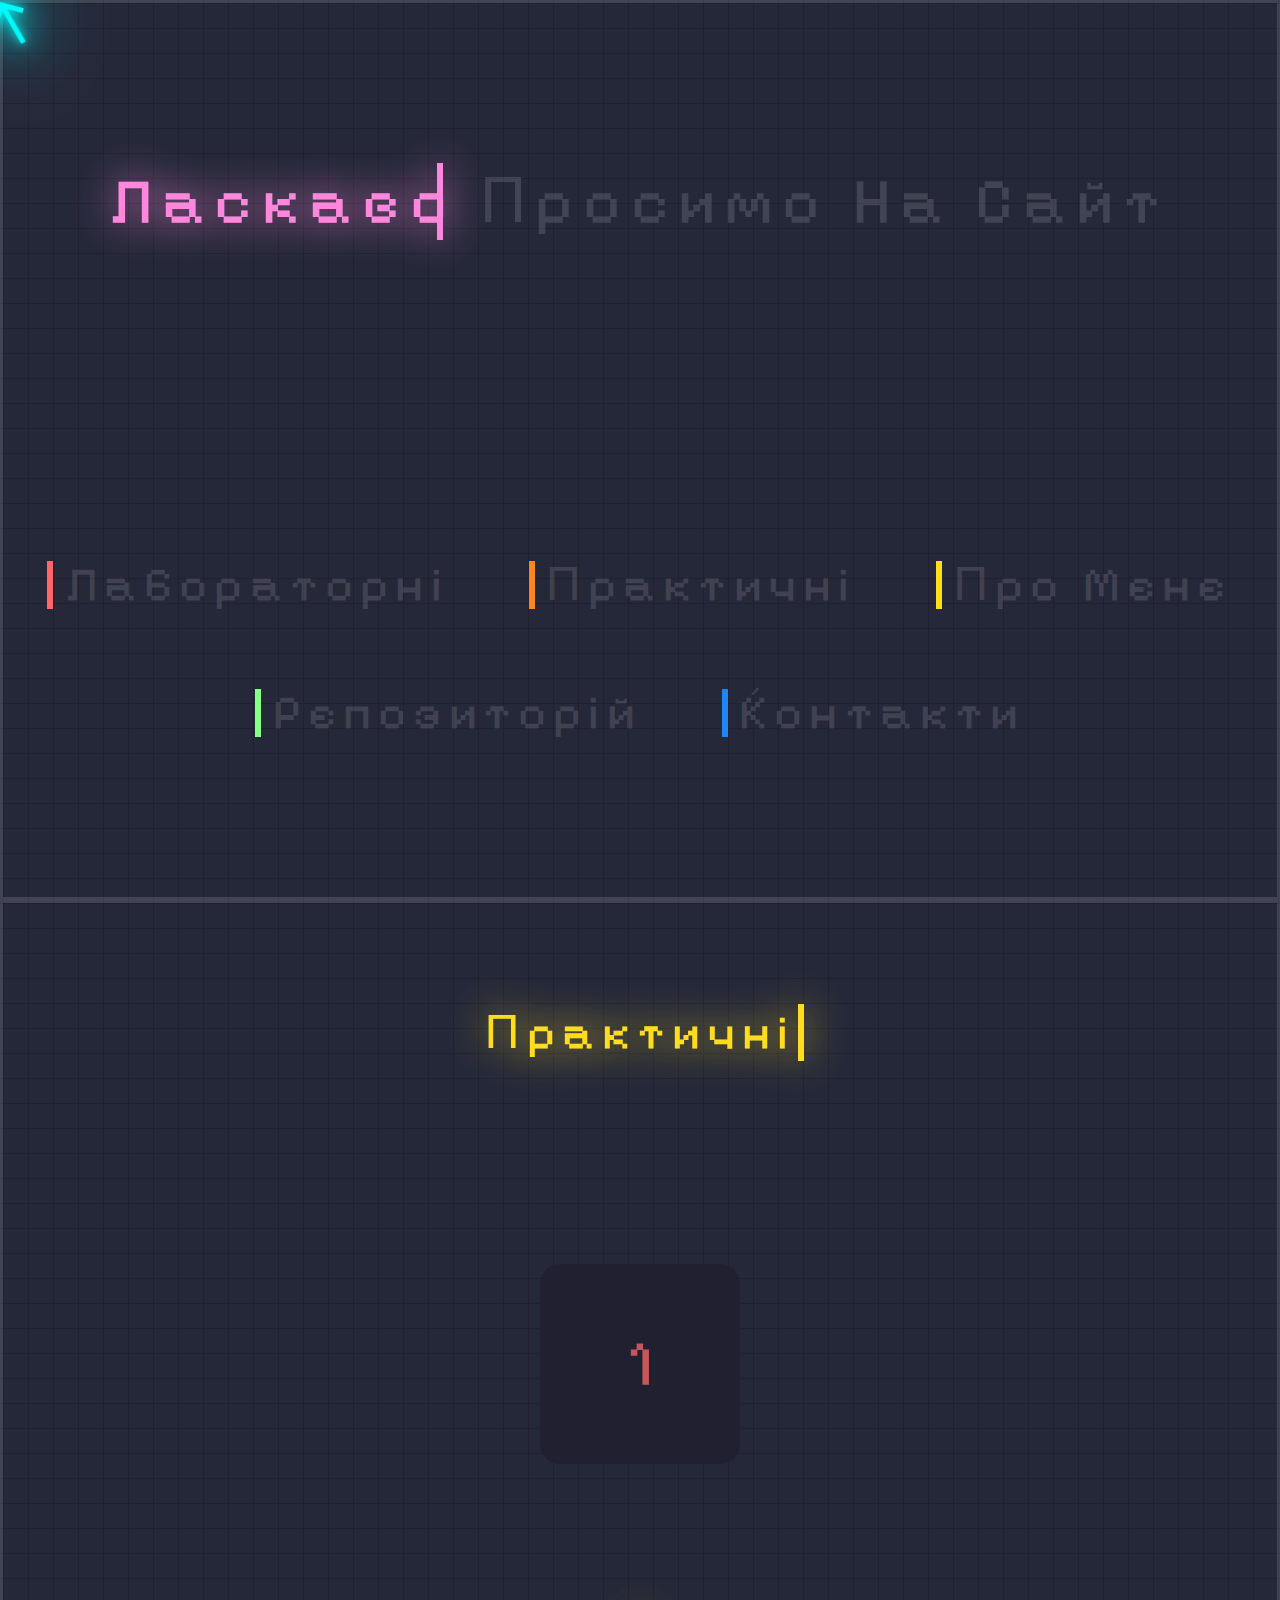
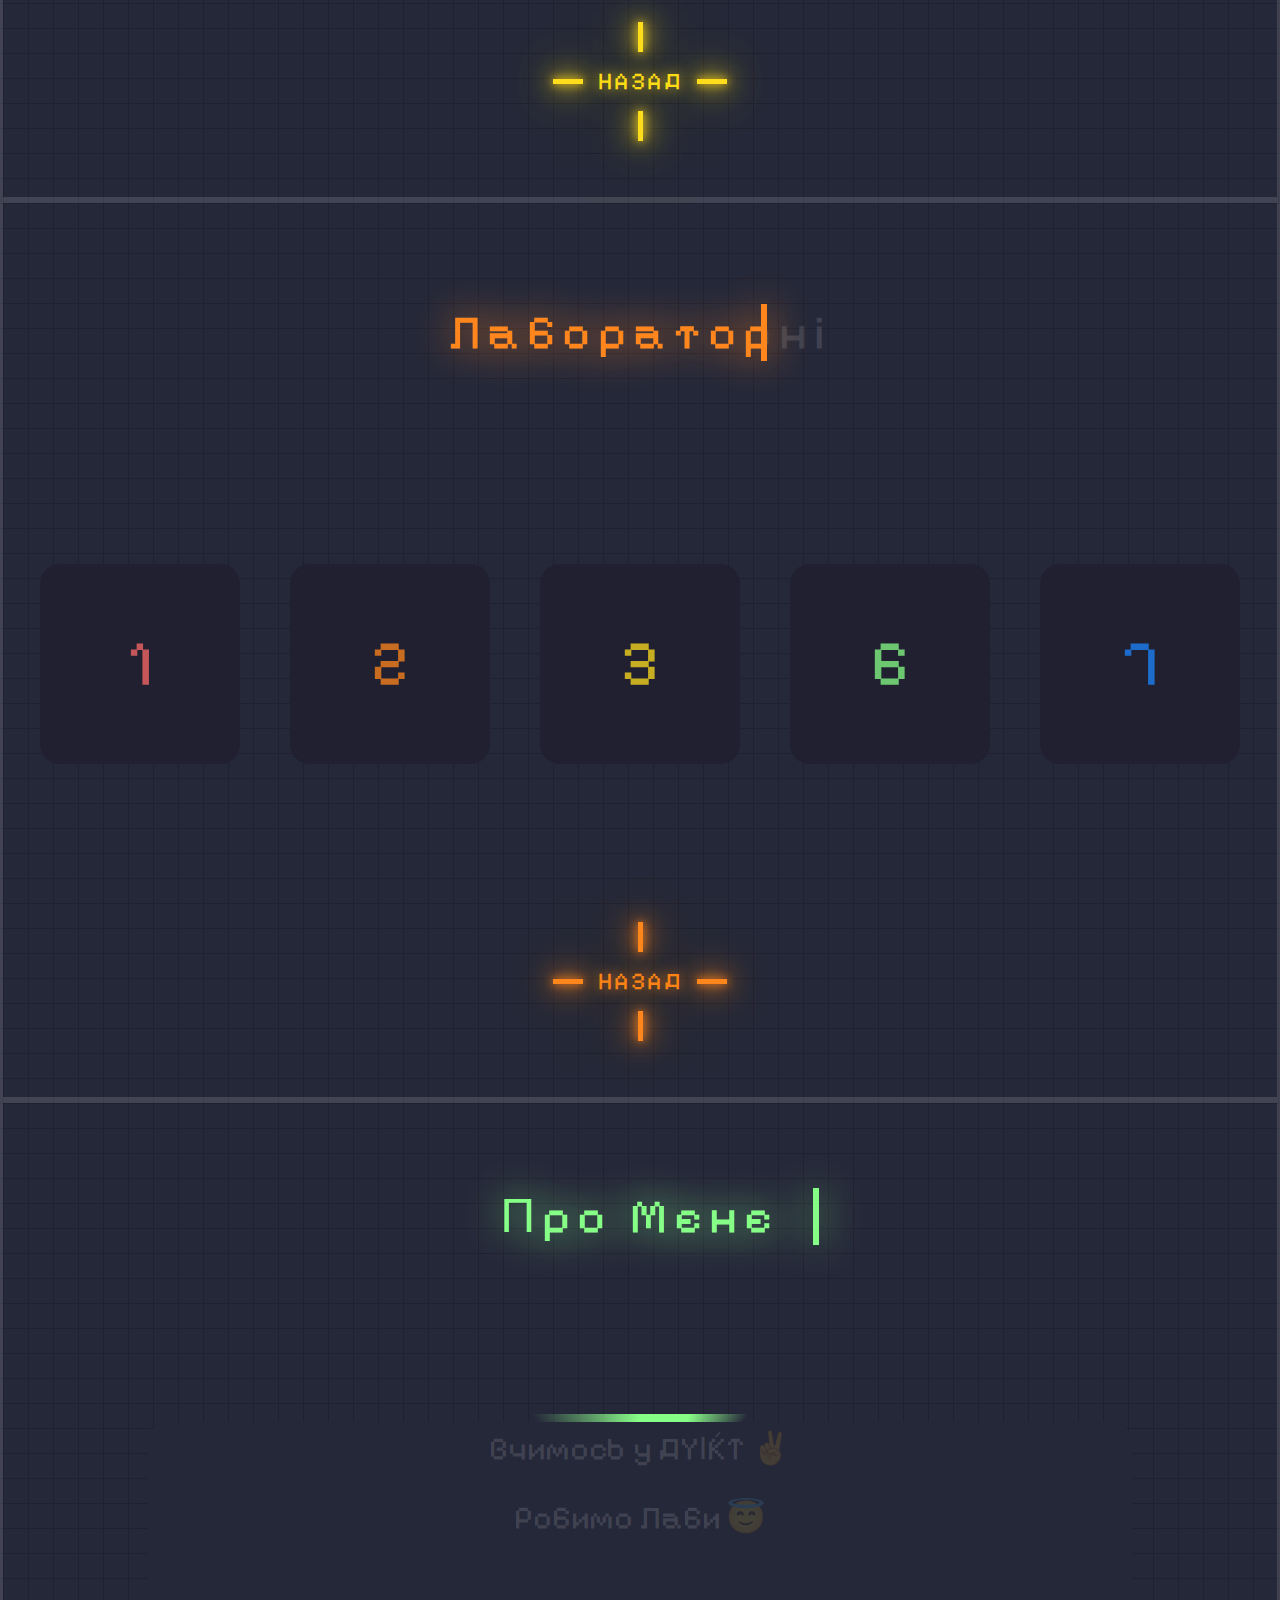
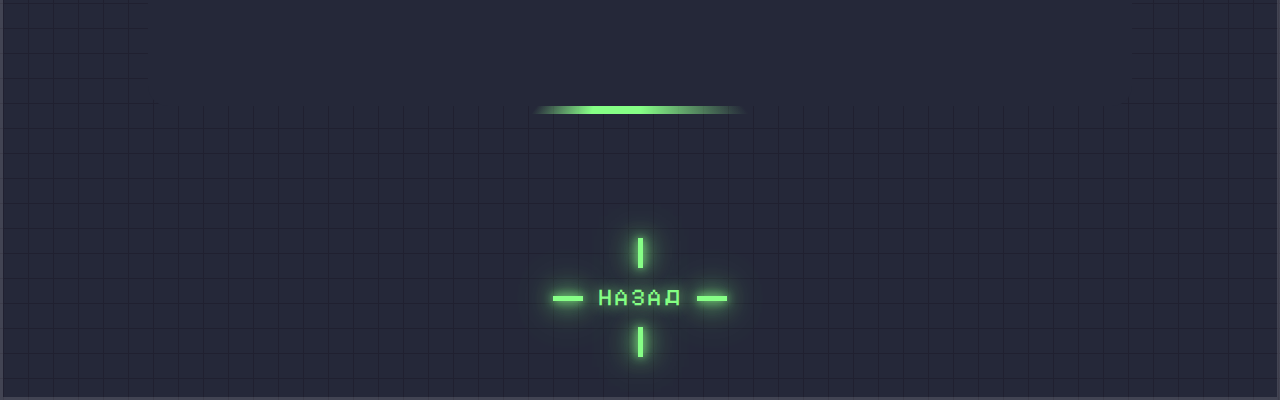
<file: index.html>
<!DOCTYPE html>
<html lang="en">
	<head>
		<meta charset="UTF-8" />
		<meta name="viewport" content="width=device-width, initial-scale=1.0" />
		<link rel="stylesheet" href="./style.css" />
		<link rel="shortcut icon" href="./images/favicon.ico" type="image/x-icon" />
		<title>Kurumi</title>
	</head>
	<body>
		<div id="cursor"></div>
		<div id="home" class="page border-colors">
			<h1 style="--clr: #ff86dd" class="welcome" data-text="&nbsp;Ласкаво просимо на сайт&nbsp;">
				&nbsp;Ласкаво просимо на сайт&nbsp;
			</h1>
			<ul class="navigation">
				<li style="--clr: #fc6868">
					<a data-text="&nbsp;Лабораторні" href="#labs">&nbsp;Лабораторні</a>
				</li>
				<li style="--clr: #ff861c">
					<a data-text="&nbsp;Практичні" href="#practs">&nbsp;Практичні</a>
				</li>
				<li style="--clr: #ffdd1c">
					<a data-text="&nbsp;Про&nbsp;мене" href="#about">&nbsp;Про&nbsp;мене</a>
				</li>
				<li style="--clr: #86ff86">
					<a data-text="&nbsp;Репозиторій" href="https://github.com/Lagmaker/lagmaker.github.io" target="_blank">&nbsp;Репозиторій</a>
				</li>
				<li style="--clr: #1c86ff">
					<a data-text="&nbsp;Контакти" href="https://t.me/Kurumi1337" target="_blank">&nbsp;Контакти</a>
				</li>
			</ul>
		</div>
		<div id="labs" class="page border-colors">
			<h1 style="--clr: #ff861c" class="title" data-text="&nbsp;Лабораторні&nbsp;">&nbsp;Лабораторні&nbsp;</h1>
			<div class="practs-labs">
				<a class="card" style="--clr: #fc6868" href="./labs/1/index.html" target="_blank">1</a>
				<a class="card" style="--clr: #ff861c" href="./labs/2/index.html" target="_blank">2</a>
				<a class="card" style="--clr: #ffdd1c" href="./labs/3/index.html" target="_blank">3</a>
				<a class="card" style="--clr: #86ff86" href="./labs/6/index.html" target="_blank">6</a>
				<a class="card" style="--clr: #1c86ff" href="./labs/7/index.html" target="_blank">7</a>
			</div>
			<dev class="back">
				<a style="--clr: #ff861c" href="#home">
					<span></span>
					<span></span>
					<span></span>
					<span></span>Назад</a
				>
			</dev>
		</div>
		<div id="practs" class="page border-colors">
			<h1 style="--clr: #ffdd1c" class="title" data-text="&nbsp;Практичні&nbsp;">&nbsp;Практичні&nbsp;</h1>
			<div class="practs-labs">
				<a class="card" style="--clr: #fc6868" href="" target="_blank">1</a>
				<!-- <a class="card" style="--clr: #ff861c" href="" target="_blank">2</a> -->
				<!-- <a class="card" style="--clr: #ffdd1c" href="" target="_blank">3</a> -->
				<!-- <a class="card" style="--clr: #86ff86" href="" target="_blank">4</a> -->
				<!-- <a class="card" style="--clr: #1c86ff" href="" target="_blank">5</a> -->
			</div>
			<dev class="back">
				<a style="--clr: #ffdd1c" href="#home">
					<span></span>
					<span></span>
					<span></span>
					<span></span>Назад</a
				>
			</dev>
		</div>
		<div id="about" class="page border-colors">
			<h1 style="--clr: #86ff86" class="title" data-text="&nbsp;Про мене&nbsp;">&nbsp;Про мене&nbsp;</h1>
			<div class="box">
				<p>Вчимось у ДУІКТ ✌️</p>
				<p>Робимо Лаби 😇</p>
			</div>
			<dev class="back">
				<a style="--clr: #86ff86" href="#home">
					<span></span>
					<span></span>
					<span></span>
					<span></span>Назад</a
				>
			</dev>
		</div>
		<script src="./src/main.js"></script>
	</body>
</html>
</file>
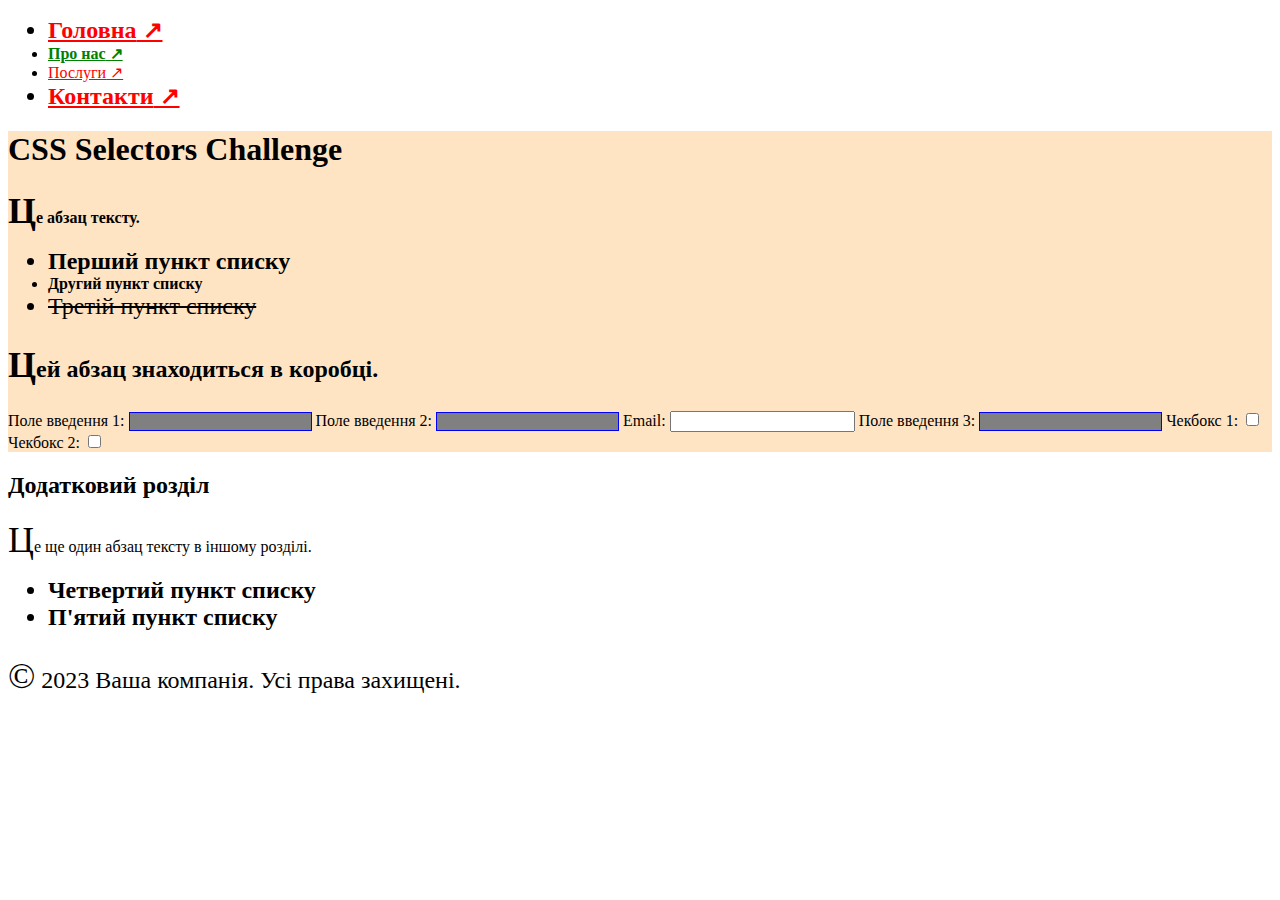
<file: labs/2/index.html>
<!DOCTYPE html>
<html lang="en">
	<head>
		<meta charset="UTF-8" />
		<meta name="viewport" content="width=device-width, initial-scale=1.0" />
		<link rel="stylesheet" href="./style.css" />
		<title>Виклик для селекціонерів CSS</title>
	</head>
	<body>
		<header>
			<nav>
				<ul>
					<li><a href="#">Головна</a></li>
					<li><a href="https://example.com">Про нас</a></li>
					<li><a href="#">Послуги</a></li>
					<li><a href="http://notrealsite.ua">Контакти</a></li>
				</ul>
			</nav>
		</header>
		<div class="container">
			<h1>CSS Selectors Challenge</h1>
			<p>Це абзац тексту.</p>
			<ul>
				<li>Перший пункт списку</li>
				<li class="special">Другий пункт списку</li>
				<li>Третій пункт списку</li>
			</ul>
			<div class="box">
				<p>Цей абзац знаходиться в коробці.</p>
			</div>
			<form>
				<label for="input1">Поле введення 1:</label>
				<input type="text" id="input1" />
				<label for="input2">Поле введення 2:</label>
				<input type="text" id="input2" />
				<label for="email1">Email:</label>
				<input type="email" id="email1" />
				<label for="input3">Поле введення 3:</label>
				<input type="text" id="input3" />
				<label for="check1">Чекбокс 1:</label>
				<input type="checkbox" id="check1" />
				<label for="check2">Чекбокс 2:</label>
				<input type="checkbox" id="check2" />
			</form>
		</div>
		<section>
			<h2>Додатковий розділ</h2>
			<p>Це ще один абзац тексту в іншому розділі.</p>
			<ul>
				<li>Четвертий пункт списку</li>
				<li>П'ятий пункт списку</li>
			</ul>
		</section>
		<footer>
			<p>&copy; 2023 Ваша компанія. Усі права захищені.</p>
		</footer>
	</body>
</html>
</file>
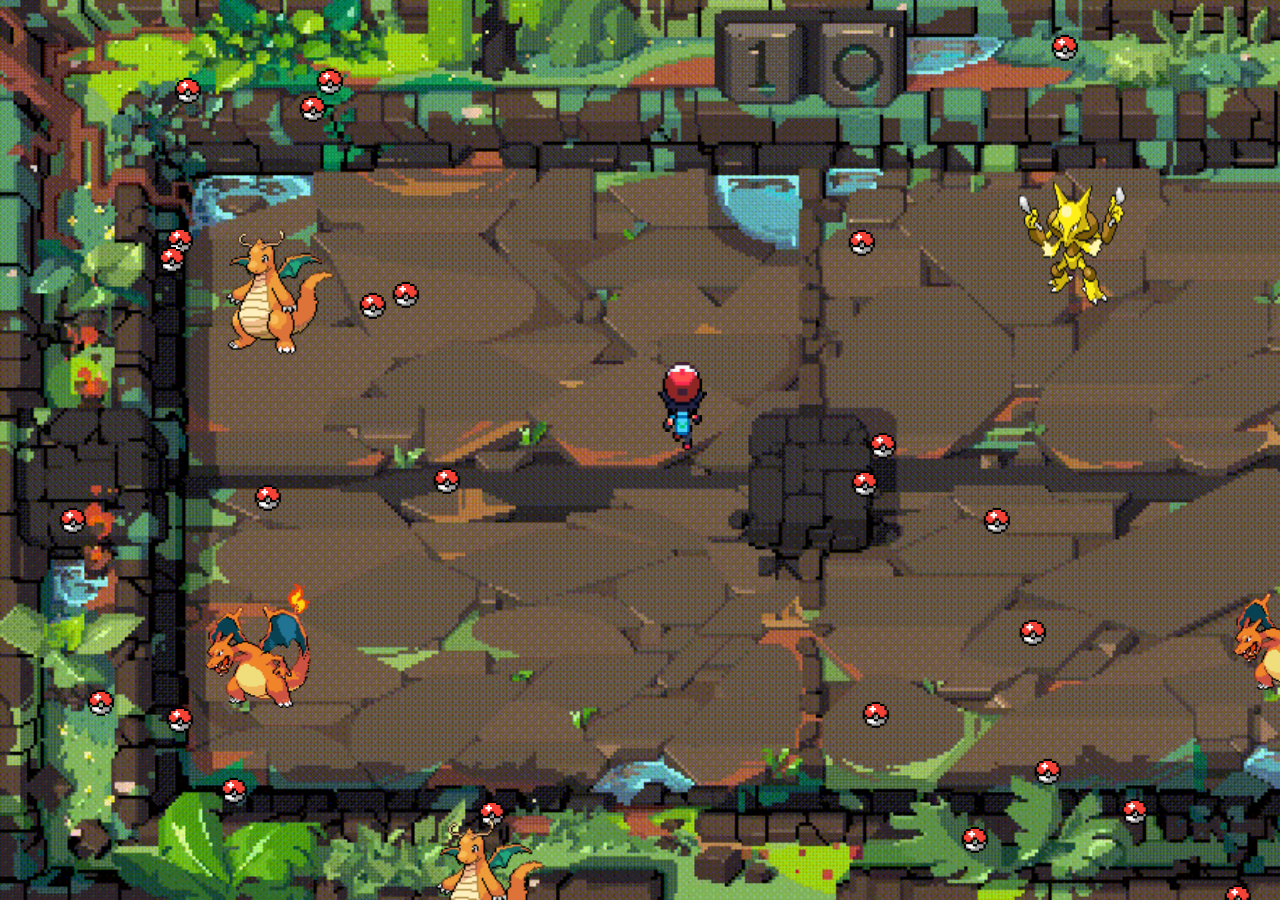
<file: labs/6/index.html>
<!DOCTYPE html>
<html lang="en">
	<head>
		<meta charset="UTF-8" />
		<meta http-equiv="X-UA-Compatible" content="IE=edge" />
		<meta name="viewport" content="width=device-width, initial-scale=1.0" />
		<link rel="stylesheet" href="./style.css" />
		<title>Pokemon Game</title>
	</head>
	<body>
		<div class="player"></div>
		<script src="./src/main.js"></script>
	</body>
</html>
</file>
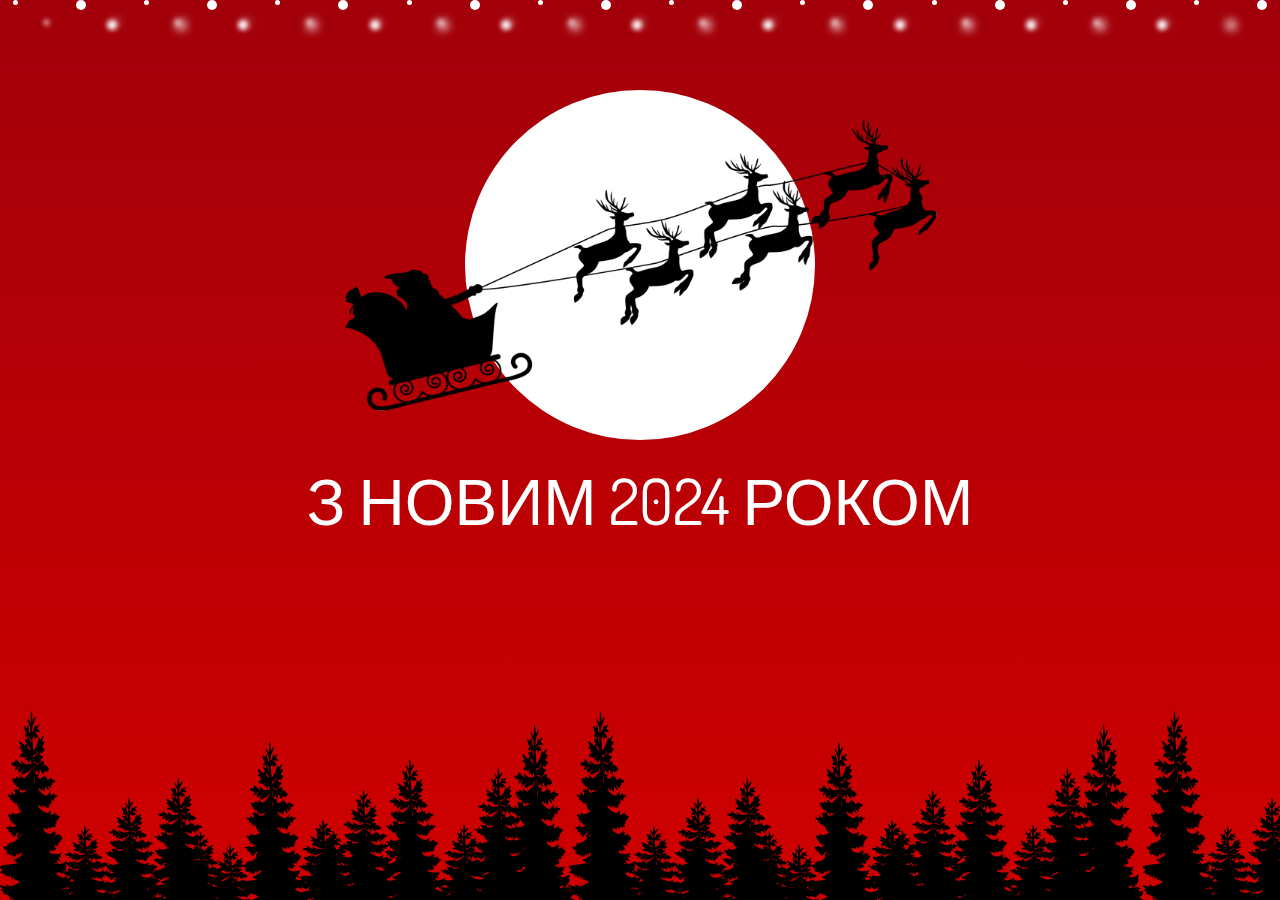
<file: labs/7/index.html>
<!DOCTYPE html>
<html lang="en">
<head>
	<meta charset="UTF-8">
	<title>З НОВИМ РОКОМ</title>
	<link rel="stylesheet" href="style.css">
</head>
<body>
	<div class="container">
		<div class="container__circle"></div>
		<div class="container__snow">
			<span class="container__snow-flake" style="--i:11;"></span>
			<span class="container__snow-flake" style="--i:12;"></span>
			<span class="container__snow-flake" style="--i:24;"></span>
			<span class="container__snow-flake" style="--i:10;"></span>
			<span class="container__snow-flake" style="--i:14;"></span>
			<span class="container__snow-flake" style="--i:23;"></span>
			<span class="container__snow-flake" style="--i:18;"></span>
			<span class="container__snow-flake" style="--i:16;"></span>
			<span class="container__snow-flake" style="--i:19;"></span>
			<span class="container__snow-flake" style="--i:20;"></span>
			<span class="container__snow-flake" style="--i:22;"></span>
			<span class="container__snow-flake" style="--i:25;"></span>
			<span class="container__snow-flake" style="--i:18;"></span>
			<span class="container__snow-flake" style="--i:21;"></span>
			<span class="container__snow-flake" style="--i:13;"></span>
			<span class="container__snow-flake" style="--i:15;"></span>
			<span class="container__snow-flake" style="--i:26;"></span>
			<span class="container__snow-flake" style="--i:17;"></span>
			<span class="container__snow-flake" style="--i:13;"></span>
			<span class="container__snow-flake" style="--i:28;"></span>
		</div>
	</div>
</body>
</html>
</file>
<file: style.css>
@import url('https://fonts.googleapis.com/css2?family=Pixelify+Sans:wght@400;500;600;700&family=Roboto:wght@400;500;700;900&display=swap');

* {
	box-sizing: border-box;
	cursor: none;
	font-family: 'Pixelify Sans', sans-serif;
	margin: 0;
	padding: 0;
	scroll-behavior: smooth;
}

body {
	overflow: hidden;
}

.page {
	background-image: linear-gradient(to right, #202030 1px, transparent 1px),
		linear-gradient(to bottom, #202030 1px, transparent 1px);
	background-color: #252839;
	background-size: 25px 25px;
	color: #fff2;
	height: 100%;
	left: 0;
	position: absolute;
	top: 0;
	width: 100%;
}

.border-colors {
	--borderWidth: 3px;
	animation: animatedBorderColor 3s ease alternate infinite;
	border: var(--borderWidth) solid;
	position: absolute;
}

@keyframes animatedBorderColor {
	0% {
		border-color: #ff86dd;
	}
	15% {
		border-color: #fc6868;
	}
	25% {
		border-color: #ff861c;
	}
	50% {
		border-color: #ffdd1c;
	}
	75% {
		border-color: #86ff86;
	}
	100% {
		border-color: #1c86ff;
	}
}

#cursor {
	border-left: 5px solid #0f0;
	border-top: 5px solid #0f0;
	filter: drop-shadow(0 0 5px #0f0) drop-shadow(0 0 15px #0f0) drop-shadow(0 0 35px #0f0) hue-rotate(60deg);
	height: 25px;
	pointer-events: none;
	position: relative;
	transform-origin: top;
	transform: rotate(15deg) scale(0);
	transition: transform 0.1s;
	width: 25px;
	z-index: 1000;
}

#cursor::before {
	background: #0f0;
	content: '';
	height: 40px;
	left: -2.5px;
	position: fixed;
	transform-origin: top;
	transform: rotate(315deg);
	width: 5px;
}

body:hover #cursor {
	transform: translate(-1px, 5px) rotate(15deg) scale(1);
}

.binary {
	color: #0f0;
	filter: drop-shadow(0 0 5px #0f0) drop-shadow(0 0 15px #0f0) drop-shadow(0 0 35px #0f0) hue-rotate(60deg);
	font-size: 2em;
	height: 10px;
	pointer-events: none;
	position: fixed;
	transform: translate(-50%, -50%);
	transition: 1s;
	width: 10px;
	z-index: 1000;
}

.back a {
	color: var(--clr);
	font-size: 1.5em;
	letter-spacing: 0.1em;
	padding: 15px 15px;
	position: relative;
	text-decoration: none;
	text-shadow: 0 0 15px var(--clr);
	text-transform: uppercase;
	transition: 0.5s;
}

.back a:hover {
	border: 6px solid rgba(0, 0, 0, 0);
	color: var(--clr);
	text-shadow: 0 0 0px var(--clr);
}

.back a span {
	background: var(--clr);
	box-shadow: 0 0 10px var(--clr), 0 0 20px var(--clr), 0 0 30px var(--clr), 0 0 50px var(--clr), 0 0 100px var(--clr);
	pointer-events: none;
	position: absolute;
}

.back a span:nth-child(1),
.back a span:nth-child(3) {
	height: 5px;
	width: 30px;
}

.back a span:nth-child(2),
.back a span:nth-child(4) {
	height: 30px;
	width: 5px;
}

.back a span:nth-child(1) {
	left: -30px;
	top: calc(50% - 2px);
	transform-origin: left;
	transition-delay: 0.25;
	transition: 0.5s ease-in-out;
}

.back a:hover span:nth-child(1) {
	left: 50%;
	opacity: 0;
	transform: scaleX(0);
	transition-delay: 0s;
}

.back a span:nth-child(3) {
	right: -30px;
	top: calc(50% - 2px);
	transform-origin: right;
	transition-delay: 0.25;
	transition: 0.5s ease-in-out;
}

.back a:hover span:nth-child(3) {
	opacity: 0;
	right: 50%;
	transform: scaleX(0);
	transition-delay: 0s;
}

.back a span:nth-child(2) {
	left: calc(50% - 2px);
	top: -30px;
	transform-origin: top;
	transition-delay: 0.25;
	transition: 0.5s ease-in-out;
}

.back a:hover span:nth-child(2) {
	opacity: 0;
	top: 50%;
	transform: scaleY(0);
	transition-delay: 0s;
}

.back a span:nth-child(4) {
	bottom: -30px;
	left: calc(50% - 2px);
	transform-origin: bottom;
	transition-delay: 0.25;
	transition: 0.5s ease-in-out;
}

.back a:hover span:nth-child(4) {
	bottom: 50%;
	opacity: 0;
	transform: scaleX(0);
	transition-delay: 0s;
}

.title {
	font-size: 3em;
	font-weight: 400;
	letter-spacing: 0.15em;
	position: relative;
	text-transform: capitalize;
}

.title::before {
	animation: animateTitle 8s linear infinite;
	border-right: 6px solid var(--clr);
	color: var(--clr);
	content: attr(data-text);
	filter: drop-shadow(0 0 20px var(--clr));
	overflow: hidden;
	position: absolute;
	white-space: nowrap;
	width: 330px;
}

@keyframes animateTitle {
	0%,
	10%,
	100% {
		width: 0;
	}
	70%,
	90% {
		width: 100%;
	}
}

.practs-labs {
	align-items: center;
	display: flex;
	flex-wrap: wrap;
	gap: 50px;
	justify-content: center;
	position: relative;
}

.practs-labs .card {
	align-items: center;
	background: rgba(32, 32, 48, 1);
	border-radius: 20px;
	color: var(--clr);
	display: flex;
	font-size: 4em;
	height: 200px;
	justify-content: center;
	overflow: hidden;
	position: relative;
	text-decoration: none;
	width: 200px;
	z-index: 999;
}

.practs-labs .card::before {
	background: radial-gradient(var(--clr), transparent, transparent);
	content: '';
	height: 700px;
	left: var(--x);
	opacity: 0;
	position: absolute;
	top: var(--y);
	transform: translate(-50%, -50%);
	transition: 0.5s, top 0s, left 0s;
	width: 700px;
}

.practs-labs .card:hover::before {
	opacity: 1;
}

.practs-labs .card::after {
	background: rgba(32, 32, 48, 0.25);
	border-radius: 18px;
	content: '';
	inset: 2px;
	position: absolute;
}

#home {
	align-items: center;
	display: flex;
	flex-direction: column;
	justify-content: space-around;
}

.welcome {
	font-size: 4em;
	font-weight: 400;
	letter-spacing: 0.15em;
	position: relative;
	text-transform: capitalize;
}

.welcome::before {
	animation: animateWelcome 8s linear infinite;
	border-right: 6px solid var(--clr);
	color: var(--clr);
	content: attr(data-text);
	filter: drop-shadow(0 0 20px var(--clr));
	overflow: hidden;
	position: absolute;
	white-space: nowrap;
	width: 350px;
}

@keyframes animateWelcome {
	0%,
	10%,
	100% {
		width: 0;
	}
	70%,
	90% {
		width: 100%;
	}
}

.navigation {
	display: flex;
	flex-direction: row;
	flex-wrap: wrap;
	gap: 80px;
	justify-content: center;
	position: relative;
	transition: 1s;
}

.navigation li {
	list-style: none;
	position: relative;
}

.navigation li a {
	color: #fff2;
	font-size: 3em;
	letter-spacing: 0.15em;
	line-height: 1em;
	position: relative;
	text-decoration: none;
	text-transform: capitalize;
}

.navigation li a::before {
	border-right: 6px solid var(--clr);
	color: var(--clr);
	content: attr(data-text);
	overflow: hidden;
	position: absolute;
	transition: 1s;
	width: 0;
}

.navigation:hover li a span {
	animation-play-state: paused;
	opacity: 0.5;
}

.navigation li a:hover::before {
	filter: drop-shadow(0 0 25px var(--clr));
	width: 100%;
}

.navigation li a span {
	animation: animateNavigation 1s linear infinite;
	position: relative;
}

@keyframes animateNavigation {
	0%,
	20% {
		color: #fff2;
		filter: drop-shadow(0 0 0 var(--clr));
	}

	20%,
	80% {
		color: var(--clr);
		filter: drop-shadow(0 0 15px var(--clr));
	}

	80%,
	100% {
		color: #fff2;
		filter: drop-shadow(0 0 0 var(--clr));
	}
}

#labs {
	align-content: flex-start;
	align-items: center;
	display: flex;
	flex-direction: column;
	justify-content: space-around;
	top: 200%;
}

#practs {
	align-content: flex-start;
	align-items: center;
	display: flex;
	flex-direction: column;
	justify-content: space-around;
	top: 100%;
}

#about {
	align-content: flex-start;
	align-items: center;
	display: flex;
	flex-direction: column;
	justify-content: space-around;
	top: 300%;
}

.box {
	animation: animate 4s linear infinite;
	background: repeating-conic-gradient(
		from var(--a),
		#fff2 0%,
		#fff2 5%,
		transparent 10%,
		transparent 40%,
		#fff2 50%
	);
	border-radius: 20px;
	height: 300px;
	position: relative;
	width: 1000px;
}

@property --a {
	inherits: false;
	initial-value: 0deg;
	syntax: '<angle>';
}

@keyframes animate {
	0% {
		--a: 0deg;
	}
	100% {
		--a: 360deg;
	}
}

.box::before {
	animation-delay: -1s;
	animation: animate 4s linear infinite;
	background: repeating-conic-gradient(
		from var(--a),
		#86ff86 0%,
		#86ff86 5%,
		transparent 10%,
		transparent 40%,
		#86ff86 50%
	);
	border-radius: 20px;
	content: '';
	height: 100%;
	position: absolute;
	width: 100%;
}

.box::after {
	background-color: #252839;
	border-radius: 20px;
	content: '';
	inset: 8px;
	position: absolute;
}

.box p {
	font-size: 2em;
	padding: 15px;
	position: relative;
	text-align: center;
	z-index: 1000;
}
</file>
<file: labs/2/style.css>
.container {
	background-color: bisque;
}

li:first-child {
	font-weight: bold;
}

a:last-child {
	color: red;
}

input[disabled] {
	background-color: grey;
}

div > p {
	font-weight: bold;
}

a[href^='https'] {
	color: green;
}

input[type='text'] {
	border: 1px solid blue;
}

li:first-child,
li:last-child {
	font-size: 24px;
}

div p {
	font-size: 16px;
}

input:checked {
	background-color: lightblue;
}

li > a {
	text-decoration: underline;
}

li:nth-child(even) {
	font-weight: bold;
}

input[type='text']:not([disabled]) {
	background-color: grey;
}

p:first-child {
	font-size: 24px;
}

.special + li {
	text-decoration: line-through;
}

p::first-letter {
	font-size: 36px;
}

a::after {
	content: ' ↗';
}
</file>
<file: labs/6/style.css>
* {
	box-sizing: border-box;
	margin: 0;
	padding: 0;
}

body {
	background-image: url('assets/media/world.gif');
	background-repeat: no-repeat;
	background-size: cover;
	height: 100vh;
	width: 100vw;
}

.player {
	background-image: url('assets/images/player/move_front.png');
	background-position: -70px 0;
	background-size: 235px 95px;
	height: 90px;
	position: fixed;
	width: 70px;
	z-index: 99;
}

.player.active {
	animation: 0.2s walk linear infinite;
}

@keyframes walk {
	0%,
	32% {
		background-position: 0 0;
	}
	33%,
	65% {
		background-position: -80px 0;
	}
	66%,
	100% {
		background-position: -160px 0;
	}
}

.pokeball {
	background-image: url('assets/images/pokeball.png');
	background-size: 100% 100%;
	height: 70px;
	position: fixed;
	width: 70px;
	z-index: -1;
}

.pokemon {
	width: 130px;
	height: 130px;
	background-image: none;
	background-size: 100% 100%;
	position: fixed;
}
</file>
<file: labs/7/style.css>
@import url('https://fonts.googleapis.com/css2?family=Dosis:wght@300&display=swap');

* {
	margin: 0;
	padding: 0;
	box-sizing: border-box;
	font-family: 'Dosis', sans-serif;
}

body {
	display: flex;
	justify-content: center;
	align-items: center;
	min-height: 100vh;
	background: linear-gradient(#a2000a, #cf0000);
}

.container {
	position: relative;
	width: 100%;
	height: 100vh;
	overflow: hidden;
}

.container::before {
	content: '';
	position: absolute;
	bottom: 0;
	width: 100%;
	height: 200px;
	background: url(./images/tree.png);
	z-index: 1;
}

.container__circle {
	position: absolute;
	top: 10%;
	left: 50%;
	transform: translateX(-50%);
	width: 350px;
	height: 350px;
	background: #fff;
	border-radius: 50%;
}

.container__circle::before {
	content: '';
	position: absolute;
	inset: -200px -300px;
	background: url(./images/santa.png);
	background-position: center;
	background-repeat: no-repeat;
	background-size: 600px;
	animation: animate 5s ease-in-out infinite;
}

.container__circle::after {
	content: 'з новим 2024 роком';
	text-transform: uppercase;
	position: absolute;
	inset: -100px -200px;
	font-size: 4em;
	display: flex;
	justify-content: center;
	align-items: flex-end;
	color: #fff;
}

.container__snow {
	position: relative;
	display: flex;
	justify-content: space-between; 
}
  

.container__snow-flake {
	position: relative;
	min-width: 5px;
	height: 5px;
	background: #fff;
	border-radius: 50%;
	margin: 0 1vw;
	box-shadow: -100px 20px 5px #fff, 100px 20px 10px #fff;
	animation: animateSnow 15s linear infinite;
	animation-duration: calc(75s / var(--i));
}

.container__snow-flake:nth-child(even) {
	min-width: 10px;
	height: 10px;
}

@keyframes animateSnow {
	0% {
		transform: translateY(-10vh);
	}
	100% {
		transform: translateY(100vh);
	}
}

@keyframes animate {
	0%,
	100% {
		transform: translateY(-25px);
	}
	50% {
		transform: translateY(25px);
	}
}
</file>
